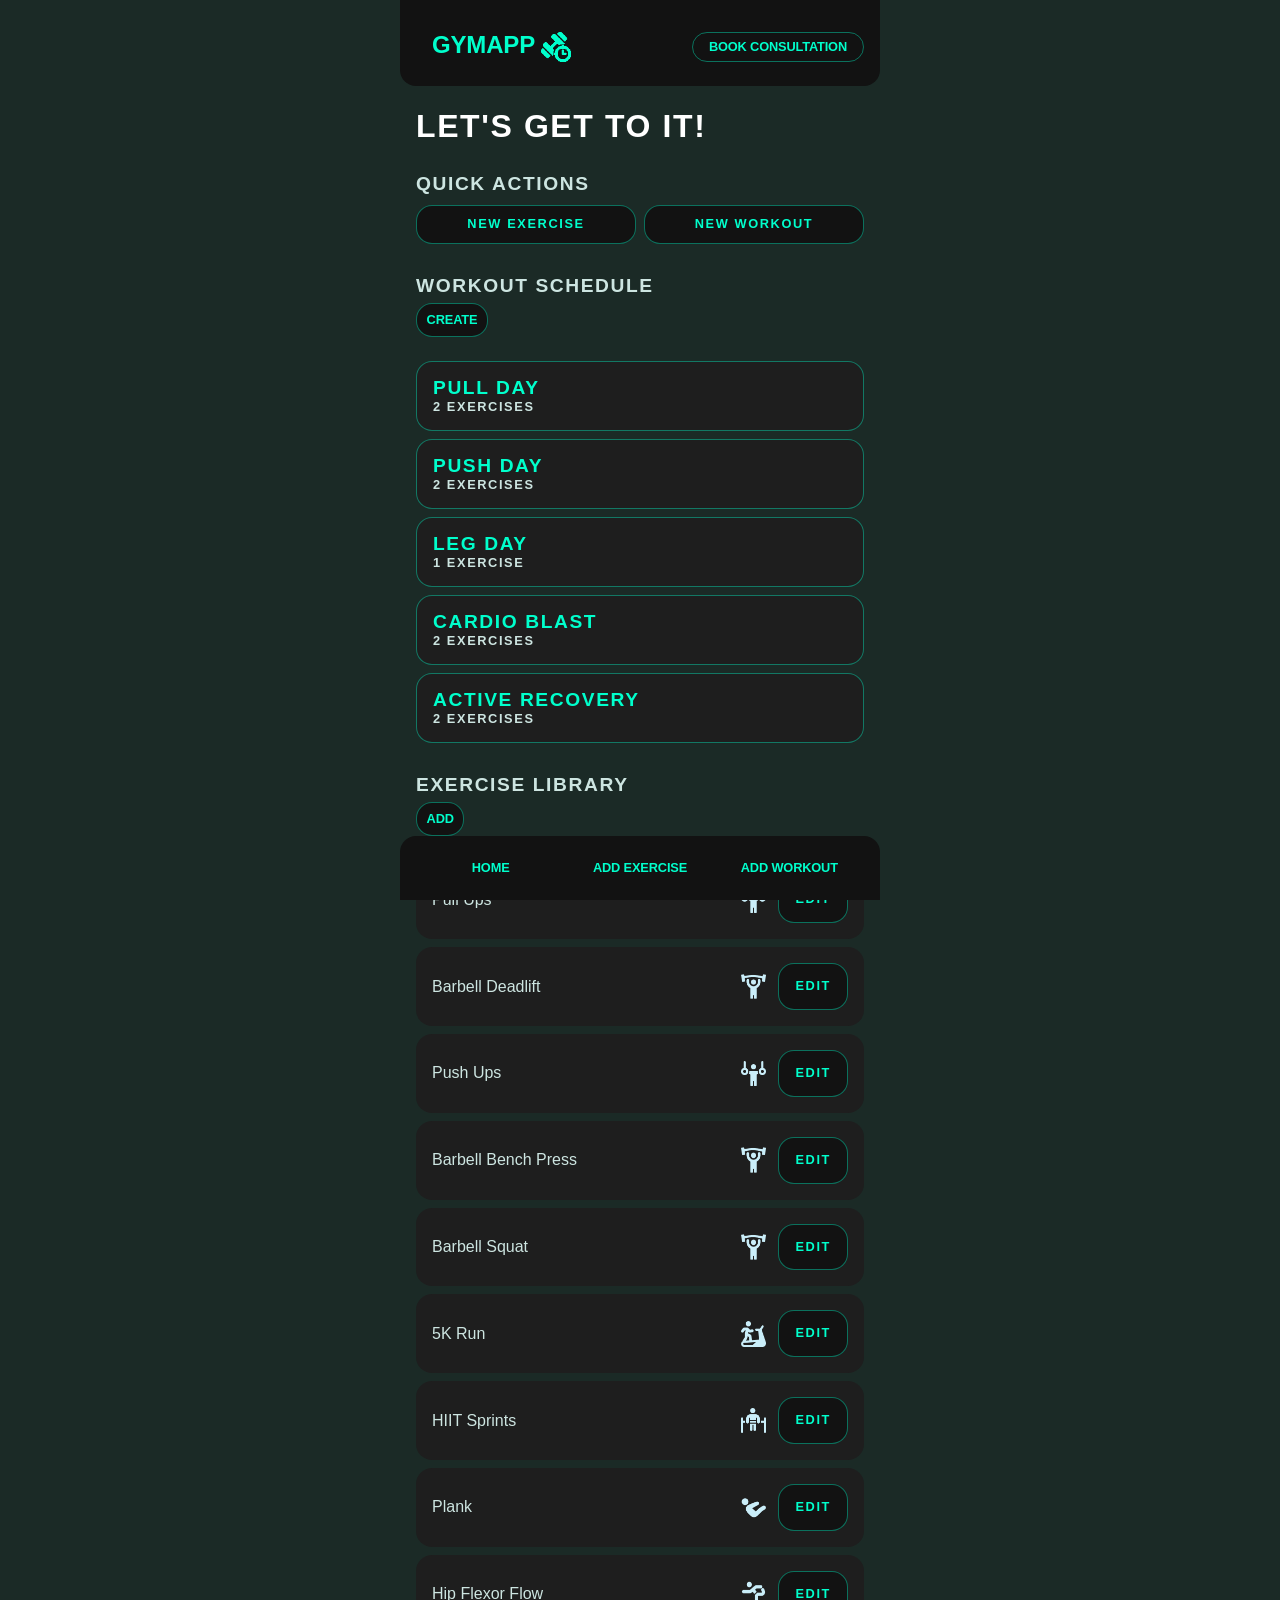
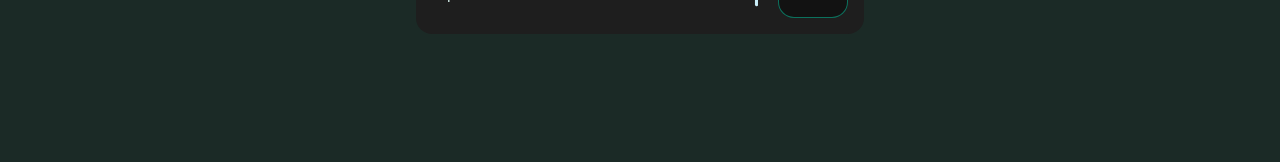
<file: index.html>
<!DOCTYPE html>
<html lang="en">
<head>
  <meta charset="UTF-8">
  <meta name="viewport" content="width=device-width, initial-scale=1.0">
  <meta name="description" content="GymApp — Your digital workout planner">
  <title>GymApp — Home</title>
  <link rel="stylesheet" href="layout.css">
  <link rel="stylesheet" href="styles.css">
  <link rel="icon" type="image/x-icon" href="assets/favicon.ico">
</head>
<body>
  <a href="#main-content" class="skip-link">skip to main content</a>
  <header>
    <a href="index.html" aria-current="page">GymApp
      <img src="assets/logo.png" alt="GymApp logo - barbell with a clock" id="logo_hover" width="30">
      <img src="assets/logo_bright.png" alt="" id="logo_default" width="30">
    </a>
    <a href="book-consultation.html" class="booking">Book consultation</a>
  </header>
  <main id="main-content">
    <section aria-labelledby="greeting-title">
      <h1 id="greeting-title">Let's get to it!</h1>
    </section>
    <section aria-labelledby="actions-title">
      <h2 id="actions-title">Quick actions</h2>
      <ul>
        <li><a href="add-exercise.html">New Exercise</a></li>
        <li><a href="create-workout.html">New Workout</a></li>
      </ul>
    </section>
    <section aria-labelledby="schedule-title">
      <h2 id="schedule-title">Workout schedule</h2>
      <a href="create-workout.html">Create</a>
      <ul id="workout-list" aria-live="polite">
        <li><p>No workouts yet.</p></li>
      </ul>
    </section>
    <section aria-labelledby="library-title">
      <h2 id="library-title">Exercise Library</h2>
      <a href="add-exercise.html">Add</a>
      <ul id="exercise-list" aria-live="polite">
        <li><p>No exercises yet.</p></li>
      </ul>
    </section>
  </main>
  <nav aria-label="main navigation">
    <a href="index.html" aria-current="page">Home</a>
    <a href="add-exercise.html">Add exercise</a>
    <a href="create-workout.html">Add workout</a>
  </nav>
  <script src="storage.js"></script>
</body>
</html>
</file>
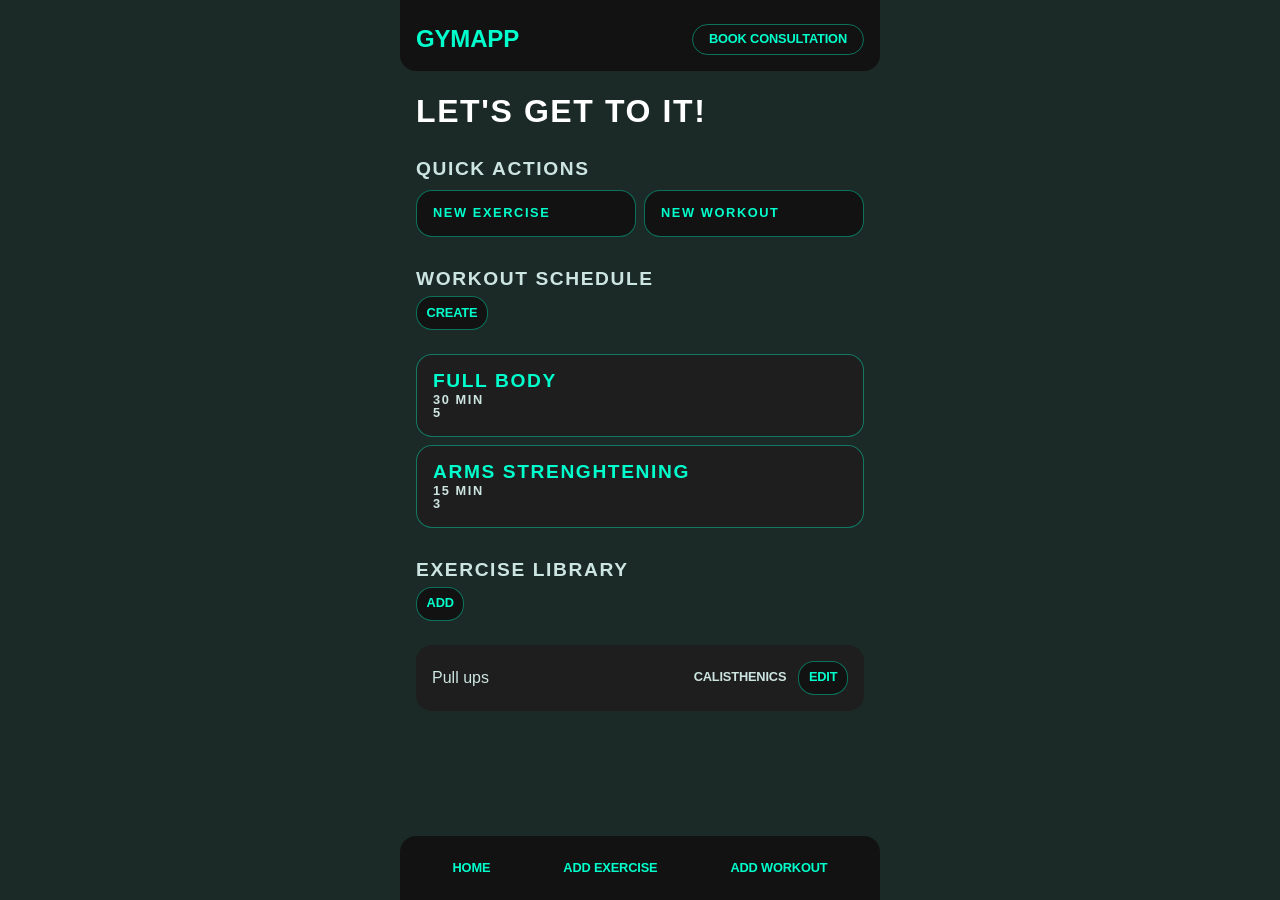
<file: 2.0/index.html>
<!DOCTYPE html>
<html lang="en">
<head>
  <meta charset="UTF-8" />
  <meta name="viewport" content="width=device-width, initial-scale=1.0" />
  <meta name="description" content="GymApp — Your digital workout planner" />
  <title>GymApp — Home</title>
  <link rel="stylesheet" href="layout.css">
  <link rel="stylesheet" href="styles.css">
</head>
<body>

  <header role="banner">
    <a>GymApp</a>
    <a href="book-consultation.html" class="booking">Book consultation</a>
  </header>

  <main id="main-content">
    <section aria-label="Greeting">
      <h1>Let's get to it!</h1>
    </section>

    <section aria-label="Quick actions">
      <h2>Quick actions</h2>
      <ul>
        <li><a href="add-exercise.html">New Exercise</a></li>
        <li><a href="create-workout.html">New Workout</a></li>
      </ul>
    </section>

    <section aria-label="Workout schedule">
      <h2>Workout schedule</h2>
      <a href="create-workout.html">Create</a>
      <ul id="workout-list">
        <li>
            <a class="workout-tile" href="workout-details.html">
                <section>
                    <h3 class="workout_title">Full body</h3>
                    <p class="duration">30 min</p>
                    <p class="rank">5</p>
                </section>
            </a>
        </li>
        <li>
            <a class="workout-tile" href="workout-details.html">
                <section>
                    <h3 class="workout_title">Arms strenghtening</h3>
                    <p class="duration">15 min</p>
                    <p class="rank">3</p>
                </section>
            </a>
        </li>
      </ul>
    </section>

    <section aria-label="Exercise library">
      <h2>Exercise Library</h2>
      <a href="add-exercise.html">Add</a>
      <ul id="exercise-list">
        <li>
            <p>Pull ups</p>
            <span class="exercise_type">Calisthenics</span>
            <a href="edit-exercise">Edit</a>
        </li>
      </ul>
    </section>

  </main>

  <nav aria-label="Main navigation">
    <a href="index.html" aria-current="page">Home</a>
    <a href="add-exercise.html">Add exercise</a>
    <a href="create-workout.html">Add workout</a>
  </nav>

</body>
</html>
</file>
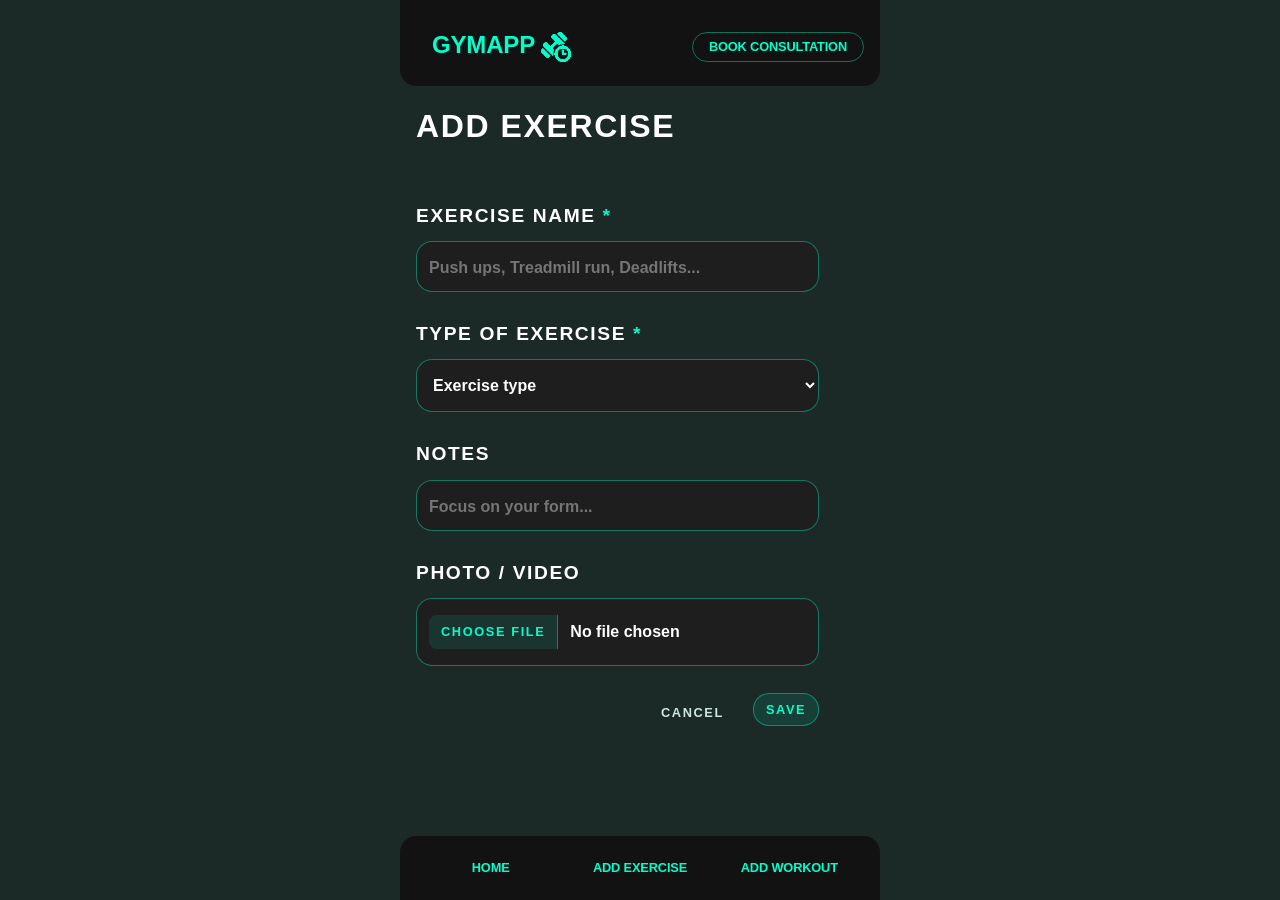
<file: add-exercise.html>
<!DOCTYPE html>
<html lang="en">
<head>
  <meta charset="UTF-8">
  <meta name="viewport" content="width=device-width, initial-scale=1.0">
  <meta name="description" content="GymApp — Add a new exercise">
  <title>GymApp — Add exercise</title>
  <link rel="stylesheet" href="layout.css">
  <link rel="stylesheet" href="styles.css">
  <link rel="icon" type="image/x-icon" href="assets/favicon.ico">
</head>
<body>
  <a href="#main-content" class="skip-link">skip to main content</a>
  <header>
    <a href="index.html">GymApp
      <img src="assets/logo.png" alt="GymApp logo - barbell with a clock" id="logo_hover" width="30">
      <img src="assets/logo_bright.png" alt="" id="logo_default" width="30">
    </a>
    <a href="book-consultation.html" class="booking">Book consultation</a>
  </header>
  <main id="main-content">
    <section aria-labelledby="add-exercise-title">
      <h1 id="add-exercise-title">Add exercise</h1>
    </section>
    <form id="create_exercise" novalidate>
      <label for="exercise_name">Exercise name</label>
      <textarea id="exercise_name" class="auto-resize" placeholder="Push ups, Treadmill run, Deadlifts..." required autocomplete="off" rows="1"></textarea>
      <label for="exercise_type">Type of exercise</label>
      <select id="exercise_type" required>
        <option value="">Exercise type</option>
        <option value="calisthenics">Calisthenics</option>
        <option value="weights">Weights</option>
        <option value="cardio">Cardio</option>
        <option value="core">Core</option>
        <option value="hiit">HIIT</option>
        <option value="mobility">Mobility</option>
      </select>
      <fieldset class="type-fields" data-types="calisthenics weights core" hidden>
        <legend class="sr-only">sets and reps</legend>
        <label for="sets">Sets</label>
        <input type="number" id="sets" name="sets" min="1" max="100" placeholder="e.g. 3" class="input-narrow">
        <label for="reps">Reps</label>
        <input type="number" id="reps" name="reps" min="1" max="200" placeholder="e.g. 10" class="input-narrow">
        <label for="rest_time">Rest time (seconds)</label>
        <input type="number" id="rest_time" name="rest_time" min="0" max="600" placeholder="e.g. 90" class="input-narrow">
      </fieldset>
      <fieldset class="type-fields" data-types="weights" hidden>
        <legend class="sr-only">weight</legend>
        <label for="weight_kg">Weight (kg)</label>
        <input type="number" id="weight_kg" name="weight_kg" min="0" max="1000" step="0.5" placeholder="e.g. 60" class="input-narrow">
      </fieldset>
      <fieldset class="type-fields" data-types="core" hidden>
        <legend class="sr-only">hold time</legend>
        <label for="hold_time">Hold time (seconds)</label>
        <input type="number" id="hold_time" name="hold_time" min="0" max="3600" placeholder="e.g. 30" class="input-narrow">
      </fieldset>
      <fieldset class="type-fields" data-types="cardio" hidden>
        <legend class="sr-only">cardio details</legend>
        <label for="duration">Duration (minutes)</label>
        <input type="number" id="duration" name="duration" min="1" max="600" placeholder="e.g. 30" class="input-narrow">
        <label for="distance_km">Distance (km)</label>
        <input type="number" id="distance_km" name="distance_km" min="0" max="1000" step="0.1" placeholder="e.g. 5" class="input-narrow">
        <label for="target_pace">Target pace (min/km)</label>
        <input type="text" id="target_pace" name="target_pace" placeholder="e.g. 5:30">
        <label for="cardio_intensity">Intensity</label>
        <select id="cardio_intensity" name="cardio_intensity">
          <option value="">Select intensity</option>
          <option value="low">Low</option>
          <option value="moderate">Moderate</option>
          <option value="high">High</option>
        </select>
      </fieldset>
      <fieldset class="type-fields" data-types="hiit" hidden>
        <legend class="sr-only">interval settings</legend>
        <label for="rounds">Rounds</label>
        <input type="number" id="rounds" name="rounds" min="1" max="100" placeholder="e.g. 4" class="input-narrow">
        <label for="work_interval">Work interval (seconds)</label>
        <input type="number" id="work_interval" name="work_interval" min="1" max="3600" placeholder="e.g. 40" class="input-narrow">
        <label for="rest_interval">Rest interval (seconds)</label>
        <input type="number" id="rest_interval" name="rest_interval" min="0" max="3600" placeholder="e.g. 20" class="input-narrow">
        <div class="checkbox_row">
          <input type="checkbox" id="includes_weights" name="includes_weights">
          <label for="includes_weights">Includes weights</label>
        </div>
      </fieldset>
      <fieldset class="type-fields" data-types="mobility" hidden>
        <legend class="sr-only">mobility details</legend>
        <label for="body_part">Body part focus</label>
        <select id="body_part" name="body_part">
          <option value="">Select body part</option>
          <option value="full_body">Full body</option>
          <option value="hips">Hips</option>
          <option value="shoulders">Shoulders</option>
          <option value="back">Back</option>
          <option value="legs">Legs</option>
          <option value="arms">Arms</option>
        </select>
        <label for="mobility_duration">Duration (minutes)</label>
        <input type="number" id="mobility_duration" name="mobility_duration" min="1" max="300" placeholder="e.g. 20" class="input-narrow">
        <label for="hold_time_stretch">Hold time per stretch (seconds)</label>
        <input type="number" id="hold_time_stretch" name="hold_time_stretch" min="1" max="300" placeholder="e.g. 30" class="input-narrow">
        <label for="mobility_intensity">Intensity</label>
        <select id="mobility_intensity" name="mobility_intensity">
          <option value="">Select intensity</option>
          <option value="light">Light</option>
          <option value="moderate">Moderate</option>
          <option value="deep">Deep</option>
        </select>
      </fieldset>
      <label for="exercise_notes">Notes</label>
      <textarea id="exercise_notes" class="auto-resize" placeholder="Focus on your form..." rows="1"></textarea>
      <label for="exercise_media">Photo / Video</label>
      <input id="exercise_media" type="file" accept="image/*,video/*">
      <div id="exercise_media_preview" aria-live="polite"></div>
      <p id="exercise_form_error" hidden role="alert" class="form-error">Please fill in all required fields.</p>
      <div class="form-actions">
        <a href="index.html" class="cancel-btn">Cancel</a>
        <input type="submit" value="Save">
      </div>
    </form>
  </main>
  <nav aria-label="main navigation">
    <a href="index.html">Home</a>
    <a href="add-exercise.html" aria-current="page">Add exercise</a>
    <a href="create-workout.html">Add workout</a>
  </nav>
  <script src="storage.js"></script>
</body>
</html>
</file>
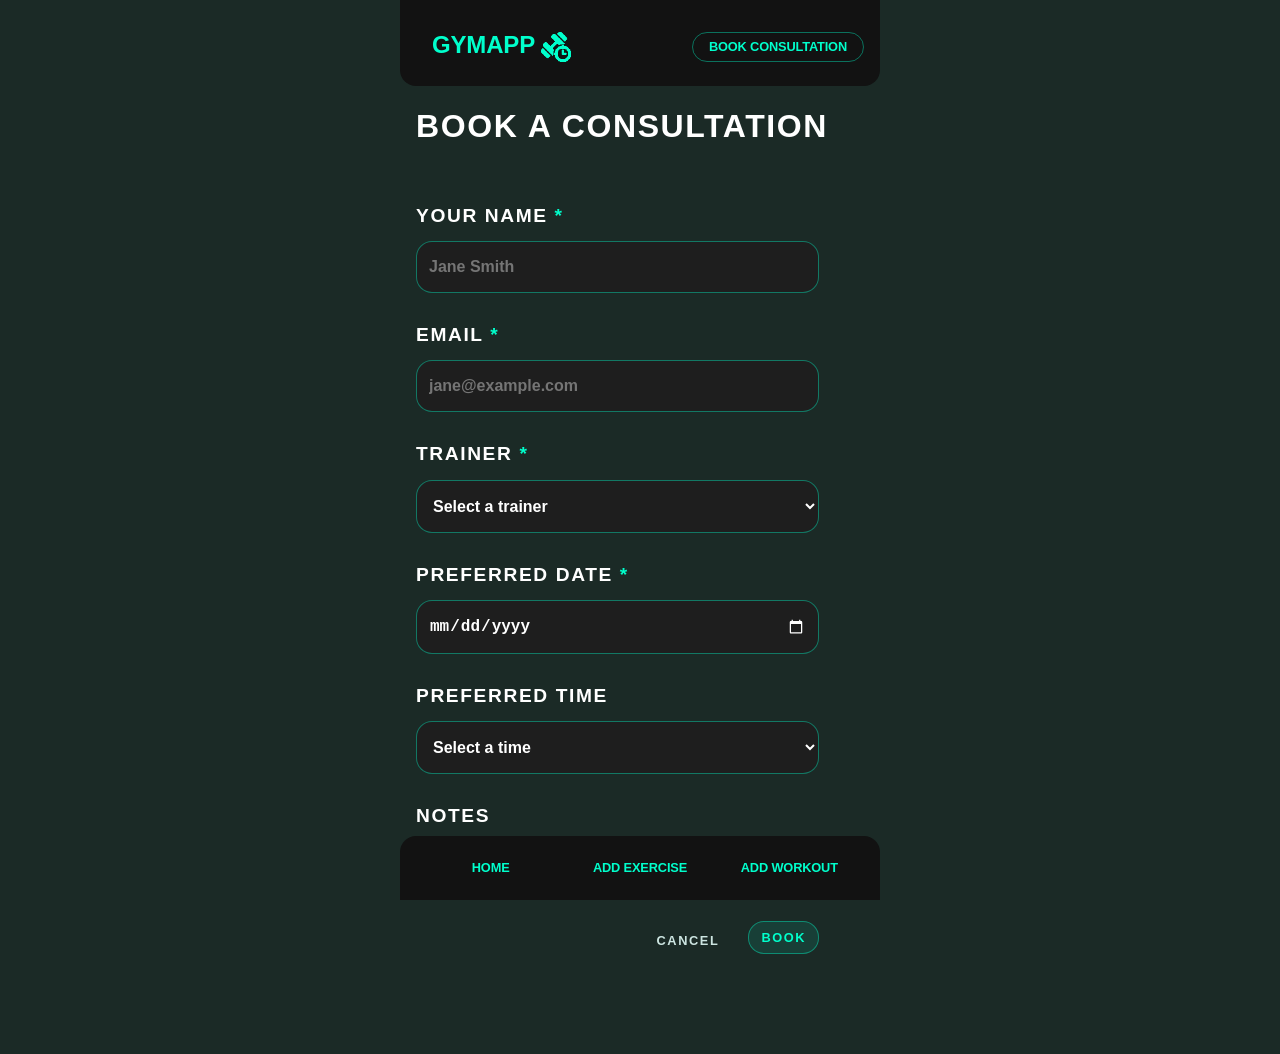
<file: book-consultation.html>
<!DOCTYPE html>
<html lang="en">
<head>
  <meta charset="UTF-8">
  <meta name="viewport" content="width=device-width, initial-scale=1.0">
  <meta name="description" content="GymApp — Book a consultation with a trainer">
  <title>GymApp — Book Consultation</title>
  <link rel="stylesheet" href="layout.css">
  <link rel="stylesheet" href="styles.css">
  <link rel="icon" type="image/x-icon" href="assets/favicon.ico">
</head>
<body>
  <a href="#main-content" class="skip-link">skip to main content</a>
  <header>
    <a href="index.html">GymApp
      <img src="assets/logo.png" alt="GymApp logo - barbell with a clock" id="logo_hover" width="30">
      <img src="assets/logo_bright.png" alt="" id="logo_default" width="30">
    </a>
    <a href="book-consultation.html" class="booking" aria-current="page">Book consultation</a>
  </header>
  <main id="main-content">
    <section aria-labelledby="booking-title">
      <h1 id="booking-title">Book a consultation</h1>
    </section>
    <form id="consultation_form" novalidate>
      <label for="name">Your name</label>
      <input type="text" id="name" name="name" placeholder="Jane Smith" required autocomplete="name">
      <label for="email">Email</label>
      <input type="email" id="email" name="email" placeholder="jane@example.com" required autocomplete="email">
      <label for="trainer">Trainer</label>
      <select id="trainer" name="trainer" required>
        <option value="">Select a trainer</option>
        <option value="alex">Alex — Strength &amp; Conditioning</option>
        <option value="morgan">Morgan — Calisthenics</option>
        <option value="jordan">Jordan - Mobility & Recovery</option>
      </select>
      <label for="date">Preferred date</label>
      <input type="date" id="date" name="date" required>
      <label for="time">Preferred time</label>
      <select id="time" name="time">
        <option value="">Select a time</option>
        <option value="0900">09:00</option>
        <option value="1000">10:00</option>
        <option value="1100">11:00</option>
        <option value="1400">14:00</option>
        <option value="1500">15:00</option>
        <option value="1600">16:00</option>
      </select>
      <label for="notes">Notes</label>
      <textarea id="notes" name="notes" class="auto-resize" placeholder="Any injuries, goals or questions..." rows="1"></textarea>
      <p id="form_error" hidden role="alert" class="form-error">Please fill in all required fields: name, email, trainer, and preferred date.</p>
      <p id="prototype_notice" hidden aria-live="polite">This is a prototype student project - no data is sent and no booking is made.</p>
      <div class="form-actions">
        <a href="index.html" class="cancel-btn">Cancel</a>
        <input type="submit" value="Book">
      </div>
    </form>
  </main>
  <nav aria-label="main navigation">
    <a href="index.html">Home</a>
    <a href="add-exercise.html">Add exercise</a>
    <a href="create-workout.html">Add workout</a>
  </nav>
  <script>
    var consultForm = document.getElementById("consultation_form");
    var errorEl     = document.getElementById("form_error");
    var dateInput   = document.getElementById("date");
    var today   = new Date();
    var maxDate = new Date(today.getFullYear() + 2, today.getMonth(), today.getDate());
    dateInput.min = today.toISOString().split("T")[0];
    dateInput.max = maxDate.toISOString().split("T")[0];
    function getFormError() {
      var name    = document.getElementById("name").value.trim();
      var email   = document.getElementById("email").value.trim();
      var trainer = document.getElementById("trainer").value;
      var date    = dateInput.value;
      if (!name || !email || !trainer || !date) {
        return "Please fill in all required fields: name, email, trainer, and preferred date.";
      }
      if (!document.getElementById("email").validity.valid) {
        return "Please enter a valid email address.";
      }
      if (date < dateInput.min || date > dateInput.max) {
        return "Please select a date between today and two years from now.";
      }
      return null;
    }
    consultForm.addEventListener("submit", function (e) {
      e.preventDefault();
      var err = getFormError();
      if (err) {
        errorEl.textContent = err;
        errorEl.hidden = false;
        return;
      }
      errorEl.hidden = true;
      var notice = document.getElementById("prototype_notice");
      notice.hidden = false;
      notice.scrollIntoView({ behavior: "smooth", block: "center" });
    });
    consultForm.addEventListener("input",  function () { if (!getFormError()) errorEl.hidden = true; });
    consultForm.addEventListener("change", function () { if (!getFormError()) errorEl.hidden = true; });
  </script>
</body>
</html>
</file>
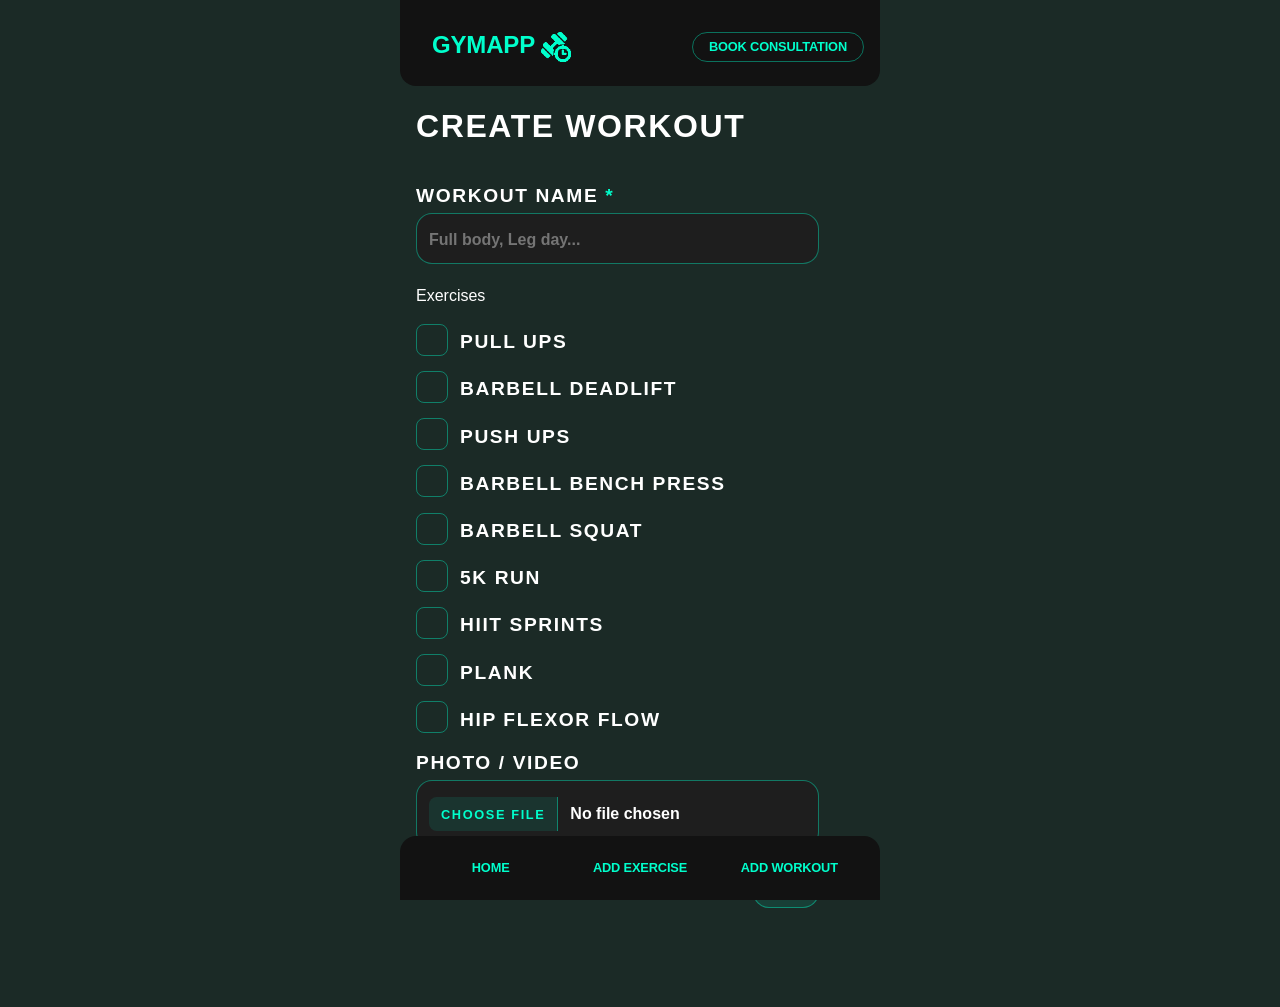
<file: create-workout.html>
<!DOCTYPE html>
<html lang="en">
<head>
  <meta charset="UTF-8">
  <meta name="viewport" content="width=device-width, initial-scale=1.0">
  <meta name="description" content="GymApp — Create a new workout">
  <title>GymApp — Create workout</title>
  <link rel="stylesheet" href="layout.css">
  <link rel="stylesheet" href="styles.css">
  <link rel="icon" type="image/x-icon" href="assets/favicon.ico">
</head>
<body>
  <a href="#main-content" class="skip-link">skip to main content</a>
  <header>
    <a href="index.html">GymApp
      <img src="assets/logo.png" alt="GymApp logo - barbell with a clock" id="logo_hover" width="30">
      <img src="assets/logo_bright.png" alt="" id="logo_default" width="30">
    </a>
    <a href="book-consultation.html" class="booking">Book consultation</a>
  </header>
  <main id="main-content">
    <section aria-labelledby="create-workout-title">
      <h1 id="create-workout-title">Create workout</h1>
    </section>
    <form id="create_workout">
      <label for="workout_name">Workout name</label>
      <textarea id="workout_name" class="auto-resize" placeholder="Full body, Leg day..." required autocomplete="off" rows="1"></textarea>
      <fieldset>
        <legend>Exercises</legend>
        <div id="exercise_checkboxes" aria-live="polite"></div>
      </fieldset>
      <label for="workout_media">Photo / Video</label>
      <input id="workout_media" type="file" accept="image/*,video/*">
      <div id="workout_media_preview" aria-live="polite"></div>
      <p id="workout_form_error" hidden role="alert" class="form-error">Please enter a workout name.</p>
      <div class="form-actions">
        <a href="index.html" class="cancel-btn">Cancel</a>
        <input type="submit" value="Save">
      </div>
    </form>
  </main>
  <nav aria-label="main navigation">
    <a href="index.html">Home</a>
    <a href="add-exercise.html">Add exercise</a>
    <a href="create-workout.html" aria-current="page">Add workout</a>
  </nav>
  <script src="storage.js"></script>
</body>
</html>
</file>
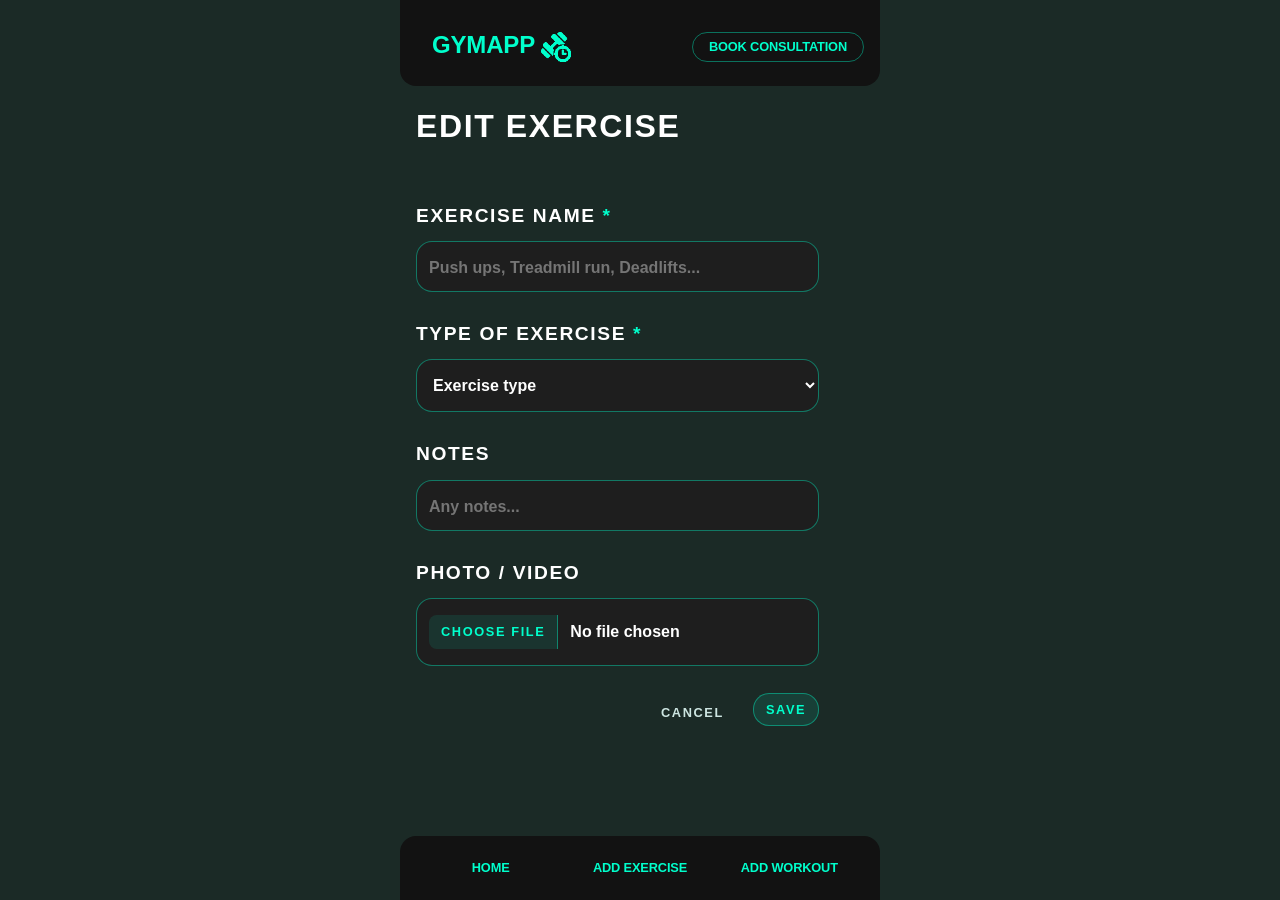
<file: edit-exercise.html>
<!DOCTYPE html>
<html lang="en">
<head>
  <meta charset="UTF-8">
  <meta name="viewport" content="width=device-width, initial-scale=1.0">
  <meta name="description" content="GymApp — Edit an exercise">
  <title>GymApp — Edit Exercise</title>
  <link rel="stylesheet" href="layout.css">
  <link rel="stylesheet" href="styles.css">
  <link rel="icon" type="image/x-icon" href="assets/favicon.ico">
</head>
<body>
  <a href="#main-content" class="skip-link">skip to main content</a>
  <header>
    <a href="index.html">GymApp
      <img src="assets/logo.png" alt="GymApp logo - barbell with a clock" id="logo_hover" width="30">
      <img src="assets/logo_bright.png" alt="" id="logo_default" width="30">
    </a>
    <a href="book-consultation.html" class="booking">Book consultation</a>
  </header>
  <main id="main-content">
    <section aria-labelledby="edit-exercise-title">
      <h1 id="edit-exercise-title">Edit exercise</h1>
    </section>
    <form id="create_exercise" novalidate>
      <label for="exercise_name">Exercise name</label>
      <textarea id="exercise_name" class="auto-resize" placeholder="Push ups, Treadmill run, Deadlifts..." required autocomplete="off" rows="1"></textarea>
      <label for="exercise_type">Type of exercise</label>
      <select id="exercise_type" required>
        <option value="">Exercise type</option>
        <option value="calisthenics">Calisthenics</option>
        <option value="weights">Weights</option>
        <option value="cardio">Cardio</option>
        <option value="core">Core</option>
        <option value="hiit">HIIT</option>
        <option value="mobility">Mobility</option>
      </select>
      <fieldset class="type-fields" data-types="calisthenics weights core" hidden>
        <legend class="sr-only">sets and reps</legend>
        <label for="sets">Sets</label>
        <input type="number" id="sets" name="sets" min="1" max="100" placeholder="e.g. 3" class="input-narrow">
        <label for="reps">Reps</label>
        <input type="number" id="reps" name="reps" min="1" max="200" placeholder="e.g. 10" class="input-narrow">
        <label for="rest_time">Rest time (seconds)</label>
        <input type="number" id="rest_time" name="rest_time" min="0" max="600" placeholder="e.g. 90" class="input-narrow">
      </fieldset>
      <fieldset class="type-fields" data-types="weights" hidden>
        <legend class="sr-only">weight</legend>
        <label for="weight_kg">Weight (kg)</label>
        <input type="number" id="weight_kg" name="weight_kg" min="0" max="1000" step="0.5" placeholder="e.g. 60" class="input-narrow">
      </fieldset>
      <fieldset class="type-fields" data-types="core" hidden>
        <legend class="sr-only">hold time</legend>
        <label for="hold_time">Hold time (seconds)</label>
        <input type="number" id="hold_time" name="hold_time" min="0" max="3600" placeholder="e.g. 30" class="input-narrow">
      </fieldset>
      <fieldset class="type-fields" data-types="cardio" hidden>
        <legend class="sr-only">cardio details</legend>
        <label for="duration">Duration (minutes)</label>
        <input type="number" id="duration" name="duration" min="1" max="600" placeholder="e.g. 30" class="input-narrow">
        <label for="distance_km">Distance (km)</label>
        <input type="number" id="distance_km" name="distance_km" min="0" max="1000" step="0.1" placeholder="e.g. 5" class="input-narrow">
        <label for="target_pace">Target pace (min/km)</label>
        <input type="text" id="target_pace" name="target_pace" placeholder="e.g. 5:30">
        <label for="cardio_intensity">Intensity</label>
        <select id="cardio_intensity" name="cardio_intensity">
          <option value="">Select intensity</option>
          <option value="low">Low</option>
          <option value="moderate">Moderate</option>
          <option value="high">High</option>
        </select>
      </fieldset>
      <fieldset class="type-fields" data-types="hiit" hidden>
        <legend class="sr-only">interval settings</legend>
        <label for="rounds">Rounds</label>
        <input type="number" id="rounds" name="rounds" min="1" max="100" placeholder="e.g. 4" class="input-narrow">
        <label for="work_interval">Work interval (seconds)</label>
        <input type="number" id="work_interval" name="work_interval" min="1" max="3600" placeholder="e.g. 40" class="input-narrow">
        <label for="rest_interval">Rest interval (seconds)</label>
        <input type="number" id="rest_interval" name="rest_interval" min="0" max="3600" placeholder="e.g. 20" class="input-narrow">
        <div class="checkbox_row">
          <input type="checkbox" id="includes_weights" name="includes_weights">
          <label for="includes_weights">Includes weights</label>
        </div>
      </fieldset>
      <fieldset class="type-fields" data-types="mobility" hidden>
        <legend class="sr-only">mobility details</legend>
        <label for="body_part">Body part focus</label>
        <select id="body_part" name="body_part">
          <option value="">Select body part</option>
          <option value="full_body">Full body</option>
          <option value="hips">Hips</option>
          <option value="shoulders">Shoulders</option>
          <option value="back">Back</option>
          <option value="legs">Legs</option>
          <option value="arms">Arms</option>
        </select>
        <label for="mobility_duration">Duration (minutes)</label>
        <input type="number" id="mobility_duration" name="mobility_duration" min="1" max="300" placeholder="e.g. 20" class="input-narrow">
        <label for="hold_time_stretch">Hold time per stretch (seconds)</label>
        <input type="number" id="hold_time_stretch" name="hold_time_stretch" min="1" max="300" placeholder="e.g. 30" class="input-narrow">
        <label for="mobility_intensity">Intensity</label>
        <select id="mobility_intensity" name="mobility_intensity">
          <option value="">Select intensity</option>
          <option value="light">Light</option>
          <option value="moderate">Moderate</option>
          <option value="deep">Deep</option>
        </select>
      </fieldset>
      <label for="exercise_notes">Notes</label>
      <textarea id="exercise_notes" class="auto-resize" placeholder="Any notes..." rows="1"></textarea>
      <label for="exercise_media">Photo / Video</label>
      <input id="exercise_media" type="file" accept="image/*,video/*">
      <div id="exercise_media_preview" aria-live="polite"></div>
      <p id="exercise_form_error" hidden role="alert" class="form-error">Please fill in all required fields.</p>
      <div class="form-actions">
        <a href="index.html" class="cancel-btn">Cancel</a>
        <input type="submit" value="Save">
      </div>
    </form>
  </main>
  <nav aria-label="main navigation">
    <a href="index.html">Home</a>
    <a href="add-exercise.html">Add exercise</a>
    <a href="create-workout.html">Add workout</a>
  </nav>
  <script src="storage.js"></script>
</body>
</html>
</file>
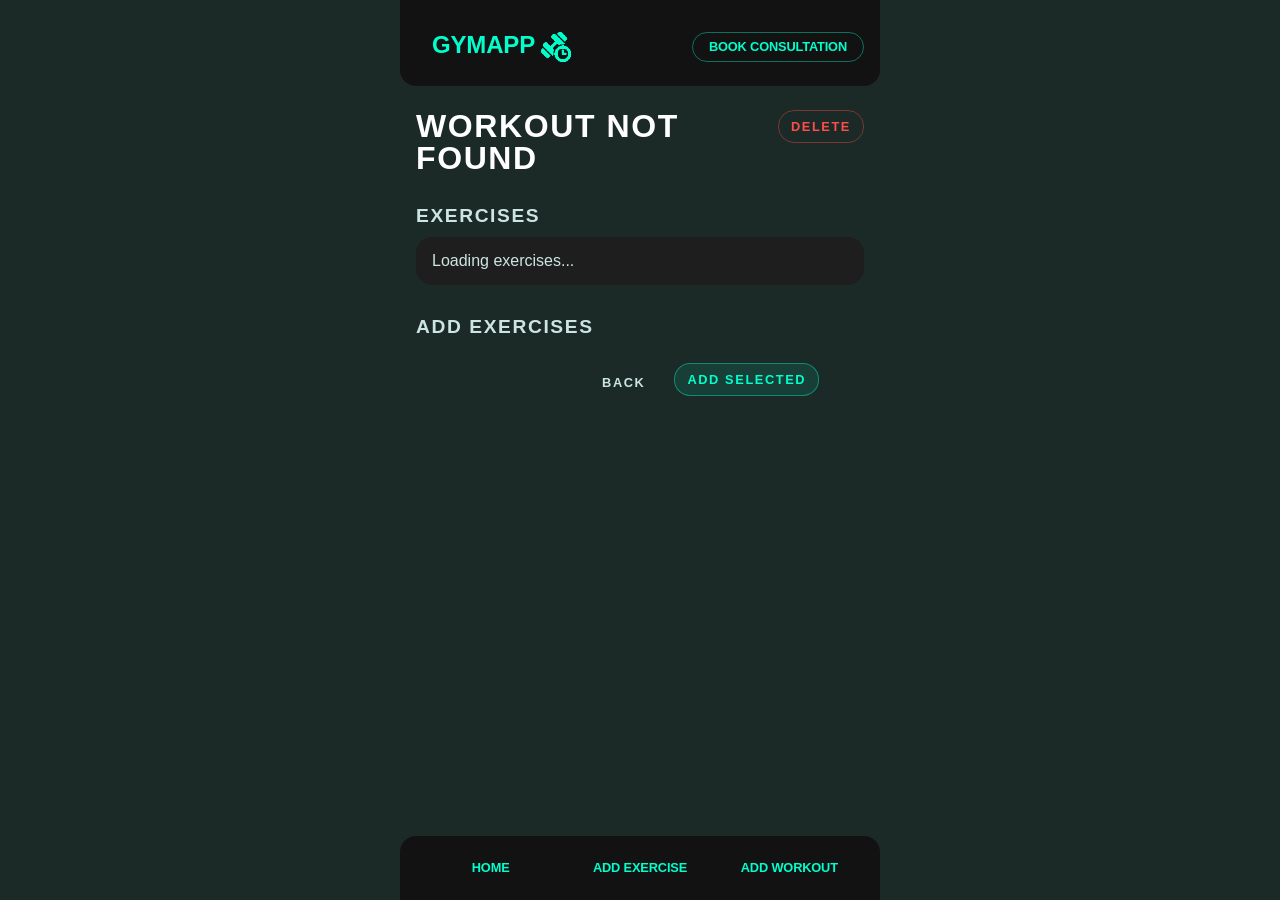
<file: workout-details.html>
<!DOCTYPE html>
<html lang="en">
<head>
  <meta charset="UTF-8">
  <meta name="viewport" content="width=device-width, initial-scale=1.0">
  <meta name="description" content="GymApp — Workout details">
  <title>GymApp — Workout Details</title>
  <link rel="stylesheet" href="layout.css">
  <link rel="stylesheet" href="styles.css">
  <link rel="icon" type="image/x-icon" href="assets/favicon.ico">
</head>
<body>
  <a href="#main-content" class="skip-link">skip to main content</a>
  <header>
    <a href="index.html">GymApp
      <img src="assets/logo.png" alt="GymApp logo - barbell with a clock" id="logo_hover" width="30">
      <img src="assets/logo_bright.png" alt="" id="logo_default" width="30">
    </a>
    <a href="book-consultation.html" class="booking">Book consultation</a>
  </header>
  <main id="main-content">
    <section aria-labelledby="workout-title">
      <div class="workout_title_row">
        <div>
          <h1 id="workout-title">Loading...</h1>
          <p id="workout-subtitle"></p>
        </div>
        <button id="delete-workout" class="delete-btn" aria-label="Delete workout">Delete</button>
      </div>
    </section>
    <div id="workout-media"></div>
    <section aria-labelledby="exercises-heading">
      <h2 id="exercises-heading">Exercises</h2>
      <ul id="exercise-list" aria-live="polite">
        <li><p>Loading exercises...</p></li>
      </ul>
    </section>
    <section aria-labelledby="add-exercises-heading">
      <h2 id="add-exercises-heading">Add exercises</h2>
      <div id="add-exercise-checkboxes" aria-live="polite"></div>
      <div class="form-actions">
        <a href="index.html" class="cancel-btn">Back</a>
        <button id="add-exercises-btn" class="action-btn">Add selected</button>
      </div>
    </section>
  </main>
  <nav aria-label="main navigation">
    <a href="index.html">Home</a>
    <a href="add-exercise.html">Add exercise</a>
    <a href="create-workout.html">Add workout</a>
  </nav>
  <script src="storage.js"></script>
</body>
</html>
</file>
<file: layout.css>
:root{
    --spacing-xs: 4px;
    --spacing-sm: 8px;
    --spacing-md: 12px;
    --spacing-lg: 16px;
    --spacing-xl: 24px;
    --spacing-2xl: 32px;
    --spacing-3xl: 64px;
    --spacing-4xl: 96px;
    --z-header: 99;
    --z-nav: 100;
    --max-width: 480px;
    --nav-height: 64px;
    --padding-small: 0.6rem;
    --padding-top-bottom: 2rem 0 1rem;
}
*, *::before, *::after {
  box-sizing: border-box;
  margin: 0;
  padding: 0;
}
body {
  min-height: 100vh;
  max-width: var(--max-width);
  margin: 0 auto;
  overflow-x: hidden;
}
.skip-link {
  position: absolute;
  top: -100%;
  left: var(--spacing-lg);
  z-index: 200;
}
.skip-link:focus-visible {
  top: var(--spacing-md);
}
.sr-only {
  position: absolute;
  width: 1px;
  height: 1px;
  padding: 0;
  margin: -1px;
  overflow: hidden;
  clip: rect(0, 0, 0, 0);
  white-space: nowrap;
}
fieldset {
  border: none;
  padding: 0;
  margin: 0;
}
header {
  display: flex;
  align-items: center;
  justify-content: space-between;
  padding: var(--spacing-xl) var(--spacing-lg) var(--spacing-lg);
  position: sticky;
  top: 0;
}
header a {
  padding: var(--spacing-sm) var(--spacing-lg);
}
header a img {
  vertical-align: middle;
}
main {
  padding: var(--spacing-xl) var(--spacing-lg);
  padding-bottom: var(--spacing-4xl);
}
section {
  margin-bottom: var(--spacing-2xl);
}
section ul {
  display: grid;
  grid-template-columns: 1fr 1fr;
  gap: var(--spacing-sm);
  margin-top: var(--spacing-md);
}
section li {
  display: flex;
}
section li a {
  display: flex;
  align-items: center;
  justify-content: center;
  width: 100%;
  padding: var(--spacing-lg);
}
section[aria-labelledby="actions-title"] li a {
  padding: var(--spacing-md) var(--spacing-2xl);
}
section > a {
  display: inline-block;
  margin: var(--spacing-sm) 0 var(--spacing-md);
  padding: var(--padding-small);
}
#workout-list, #exercise-list {
  display: flex;
  flex-direction: column;
  gap: var(--spacing-sm);
}
.workout-tile, #exercise-list li {
  display: flex;
  padding: var(--spacing-lg);
}
.workout-tile {
  justify-content: space-between;
}
.workout-tile section {
  margin-bottom: 0;
}
#exercise-list li {
  align-items: center;
  gap: var(--spacing-md);
}
#exercise-list li:has(.exercise_detail_row) {
  flex-direction: column;
  align-items: stretch;
}
#exercise-list p {
  flex: 1;
}
nav {
  position: fixed;
  bottom: 0;
  left: 50%;
  transform: translateX(-50%);
  width: 100%;
  max-width: var(--max-width);
  height: var(--nav-height);
  display: flex;
  align-items: center;
  justify-content: space-around;
  padding: 0 var(--spacing-lg);
}
nav a {
  padding: var(--spacing-sm) var(--spacing-lg);
  text-align: center;
  flex: 1;
}
form label {
  display: block;
  padding: var(--padding-top-bottom);
}
form[id="create_workout"] label {
  padding: var(--spacing-md) 0 var(--spacing-sm);
}
form input:not([type="submit"]):not([type="checkbox"]),
form select,
form textarea {
    width: 90%;
    padding: var(--spacing-lg) var(--spacing-md);
}
form textarea {
  display: block;
  min-height: 2.8rem;
  line-height: 1.2;
}
fieldset {
  margin-top: var(--spacing-xl);
}
fieldset > legend {
  padding-bottom: var(--spacing-md);
}
.checkbox_row {
  display: flex;
  align-items: center;
  gap: var(--spacing-md);
  padding: var(--spacing-xs) 0;
}
input[type="checkbox"] {
  width: 2rem;
  height: 2rem;
  display: grid;
  place-content: center;
}
.form-actions {
  display: flex;
  align-items: center;
  justify-content: flex-end;
  gap: var(--spacing-lg);
  margin-top: var(--spacing-xl);
  width: 90%;
}
.form-actions input[type="submit"] {
  width: auto;
}
form input[type="submit"], .action-btn, .delete-btn, .remove-btn {
    padding: var(--spacing-sm) var(--spacing-md);
}
.exercise_type_icon {
  width: 1.6rem;
  height: 1.6rem;
}
.form-error, #prototype_notice {
  margin-top: var(--spacing-md);
  padding: var(--spacing-sm) var(--spacing-md);
  width: 90%;
}
#prototype_notice {
  padding: var(--spacing-md) var(--spacing-lg);
}
.cancel-btn {
  display: inline-block;
  padding: var(--spacing-sm) var(--spacing-md);
  margin-top: var(--spacing-sm);
}
#exercise_media_preview img, #exercise_media_preview video,
#workout_media_preview img, #workout_media_preview video,
.workout_media_detail img, .workout_media_detail video,
.exercise_media_detail img, .exercise_media_detail video {
  width: 100%;
  margin-top: var(--spacing-sm);
}
.workout_media_detail {
  margin-bottom: var(--spacing-2xl);
}
.workout_title_row {
  display: flex;
  align-items: flex-start;
  justify-content: space-between;
  gap: var(--spacing-md);
  width: 100%;
}
.exercise_detail_row {
  display: flex;
  align-items: center;
  justify-content: space-between;
  width: 100%;
}
.exercise_detail_info {
  display: flex;
  flex-direction: column;
  gap: var(--spacing-xs);
  flex: 1;
}
.exercise_detail_actions {
  display: flex;
  gap: var(--spacing-sm);
  align-items: center;
  flex-shrink: 0;
}
.exercise_stats, .exercise_notes {
  width: 100%;
  margin-top: var(--spacing-xs);
}
@media (max-width: 380px) {
  header a img { width: 22px; }
  header a.booking { padding: var(--spacing-sm); }
}
</file>
<file: styles.css>
:root{
    --font-sans-serif: -apple-system, BlinkMacSystemFont, "Segoe UI", Roboto, Helvetica, Arial, sans-serif, "Apple Color Emoji", "Segoe UI Emoji";
    --font-weight-bold: 800;
    --font-weight-medium: 700;
    --font-weight-regular: 500;
    --font-colour-primary: #ffffff;
    --font-colour-secondary: #CDE5E1;
    --font-colour-bright: #00ffcc;
    --font-size-base: 16px;
    --font-size-larger: 2rem;
    --font-size-large: 1.5rem;
    --font-size-medium: 1.2rem;
    --font-size-small: 1rem;
    --font-size-smaller: 0.8rem;
    --line-height-base: 1;
    --line-height-big: 1.6;
    --bg-colour: #1b2a26;
    --bg-colour-elements: #121212;
    --bg-colour-tile: #1e1e1e;
    --border-radius-base: 1rem;
    --border-radius-small: 0.5rem;
    --border-radius-top: 1rem 1rem 0 0;
    --border-radius-bottom: 0 0 1rem 1rem;
    --bg-button: rgba(0, 255, 204, 0.1);
    --border-button: 1px solid rgba(0, 255, 204, 0.4);
    --letter-spacing-less: -0.01rem;
    --letter-spacing-base: 0.1rem;
    --letter-spacing-more: 0.3rem;
}
html {
  font-family: var(--font-sans-serif);
  font-size: var(--font-size-base);
  font-weight: var(--font-weight-regular);
  color: var(--font-colour-primary);
}
body {
  background-color: var(--bg-colour);
  line-height: var(--line-height-base);
  -webkit-font-smoothing: antialiased;
  -moz-osx-font-smoothing: grayscale;
}
ul {
  list-style: none;
}
a {
  color: inherit;
  text-decoration: none;
  font-size: var(--font-size-medium);
  font-weight: var(--font-weight-bold);
  letter-spacing: var(--letter-spacing-less);
  text-transform: uppercase;
  color: var(--font-colour-bright);
  border: var(--border-button);
  border-radius: var(--border-radius-base);
}
a:hover,
a:focus-within,
a:focus-visible,
a:hover *,
a:focus-within *,
a:focus-visible *,
input[type="submit"]:hover,
input[type="submit"]:focus-within,
input[type="submit"]:focus-visible,
button:hover,
button:focus-visible {
  color: var(--bg-colour) !important;
  background-color: var(--font-colour-bright) !important;
}
.skip-link {
  border: none;
}
header, nav {
  background-color: var(--bg-colour-elements);
}
header {
  z-index: var(--z-header);
  border-radius: var(--border-radius-bottom);
}
header a:first-child {
  font-size: var(--font-size-large);
  font-weight: var(--font-weight-bold);
  letter-spacing: var(--letter-spacing-less);
  text-transform: uppercase;
  color: var(--font-colour-bright);
  border: none;
}
header a.booking {
  font-size: var(--font-size-smaller);
}
header a #logo_hover {
  display: none;
}
header a:hover #logo_default,
header a:focus-within #logo_default,
header a:focus-visible #logo_default {
  display: none;
}
header a:hover #logo_hover,
header a:focus-within #logo_hover,
header a:focus-visible #logo_hover {
  display:inline;
}
h1 {
  font-size: clamp(var(--font-size-large), 7vw, var(--font-size-larger));
  font-weight: var(--font-weight-bold);
  text-transform: uppercase;
  letter-spacing: var(--letter-spacing-base);
  line-height: var(--line-height-base);
}
h2 {
  font-size: var(--font-size-medium);
  font-weight: var(--font-weight-medium);
  letter-spacing: var(--letter-spacing-base);
  text-transform: uppercase;
  color: var(--font-colour-secondary);
}
h3 {
  font-size: var(--font-size-medium);
  font-weight: var(--font-weight-medium);
  text-transform: uppercase;
  letter-spacing: var(--letter-spacing-base);
}
p {
  font-size: var(--font-size-small);
  color: var(--font-colour-secondary);
}
section li a {
  font-size: var(--font-size-smaller);
  font-weight: var(--font-weight-medium);
  letter-spacing: var(--letter-spacing-base);
  text-transform: uppercase;
  background-color: var(--bg-colour-elements);
  border: var(--border-button);
}
section[aria-labelledby="actions-title"] li a {
  text-align: center;
  justify-content: center;
}
section > a {
  background-color: var(--bg-colour-elements);
  border: var(--border-button);
  font-size: var(--font-size-smaller);
  color: var(--font-colour-bright);
}
.workout-tile, #exercise-list li {
  background: var(--bg-colour-tile);
  border-radius: var(--border-radius-base);
}
.duration {
  font-size: var(--font-size-smaller);
  color: var(--font-colour-secondary);
}
.workout_title {
  margin-bottom: var(--spacing-xs);
}
#exercise-list p {
  font-size: var(--font-size-small);
}
#exercise-list li a {
  width: auto;
}
nav {
  z-index: var(--z-nav);
  border-radius: var(--border-radius-top);
}
nav a {
  font-size: var(--font-size-smaller);
  font-weight: var(--font-weight-bold);
  letter-spacing: var(--letter-spacing-less);
  text-transform: uppercase;
  border: none;
}
form label {
  font-size: var(--font-size-medium);
  font-weight: var(--font-weight-medium);
  text-transform: uppercase;
  letter-spacing: var(--letter-spacing-base);
}
label:has(+ input[required])::after,
label:has(+ select[required])::after,
label:has(+ textarea[required])::after {
  content: " *";
  color: var(--font-colour-bright);
}
form input:not([type="submit"]):not([type="checkbox"]),
form select,
form textarea {
    border-radius: var(--border-radius-base);
    font-size: var(--font-size-small);
    background: var(--bg-colour-tile);
    color: var(--font-colour-primary);
    font-weight: var(--font-weight-medium);
    border: var(--border-button);
}
form textarea {
  font-family: var(--font-sans-serif);
  resize: none;
  overflow: hidden;
}
form select {
    padding: var(--spacing-lg) var(--spacing-2xl) var(--spacing-lg) var(--spacing-md);
}
input.input-narrow {
  width: clamp(6rem, 30vw, 8rem);
}
input[type="number"]::-webkit-inner-spin-button,
input[type="number"]::-webkit-outer-spin-button {
  opacity: 1;
  background-color: var(--bg-button);
  border-left: var(--border-button);
  cursor: pointer;
  width: 1.2rem;
  height: 1.4rem;
}
input[type="checkbox"] {
  appearance: none;
  -webkit-appearance: none;
  border: var(--border-button);
  border-radius: var(--border-radius-small);
  cursor: pointer;
}
input[type="checkbox"]:hover,
input[type="checkbox"]:focus-visible,
input[type="checkbox"]:focus-within {
  background-color: var(--font-colour-bright);
}
input[type="checkbox"]:checked {
  background-color: var(--bg-colour-tile);
}
input[type="checkbox"]:checked:hover,
input[type="checkbox"]:checked:focus-visible,
input[type="checkbox"]:checked:focus-within {
  background-color: var(--bg-colour-tile);
}
input[type="checkbox"]:checked::after {
  content: "✓";
  color: var(--font-colour-bright);
  font-size: var(--font-size-small);
  font-weight: var(--font-weight-bold);
  line-height: 1;
}
form input[type="submit"], .action-btn, .delete-btn, .remove-btn {
    border: var(--border-button);
    border-radius: var(--border-radius-base);
    cursor: pointer;
    font-family: var(--font-sans-serif);
    font-size: var(--font-size-smaller);
    font-weight: var(--font-weight-medium);
    text-transform: uppercase;
    letter-spacing: var(--letter-spacing-base);
}
form input[type="submit"], .action-btn {
    background-color: var(--bg-button);
    color: var(--font-colour-bright);
}
.delete-btn, .remove-btn {
  background-color: transparent;
  color: #ff4d4d;
  border-color: rgba(255, 77, 77, 0.4);
}
.delete-btn:hover, .remove-btn:hover,
.delete-btn:focus-visible, .remove-btn:focus-visible {
  background-color: #ff4d4d !important;
  color: var(--bg-colour) !important;
  outline: none;
}
.exercise_type_icon {
  object-fit: contain;
  filter: invert(88%) sepia(14%) saturate(350%) hue-rotate(148deg) brightness(100%);
}
input[type="date"]::-webkit-calendar-picker-indicator {
  filter: invert(1);
  cursor: pointer;
}
.form-error {
  font-size: var(--font-size-small);
  color: var(--font-colour-bright);
  border-left: 3px solid var(--font-colour-bright);
  background: var(--bg-colour-tile);
  border-radius: var(--border-radius-small);
}
#prototype_notice {
  font-size: var(--font-size-small);
  font-weight: var(--font-weight-medium);
  color: var(--font-colour-primary);
  border-left: 4px solid var(--bg-button);
  background: var(--bg-colour-tile);
  border-radius: var(--border-radius-small);
}
.cancel-btn {
  font-size: var(--font-size-smaller);
  font-weight: var(--font-weight-medium);
  text-transform: uppercase;
  letter-spacing: var(--letter-spacing-base);
  color: var(--font-colour-secondary);
  border: 1px solid transparent;
  border-radius: var(--border-radius-base);
}
.cancel-btn:hover,
.cancel-btn:focus-visible {
  color: var(--font-colour-bright) !important;
  background: var(--bg-colour-tile) !important;
  border-color: var(--bg-colour-tile);
}
#exercise_media_preview img, #exercise_media_preview video,
#workout_media_preview img, #workout_media_preview video,
.workout_media_detail img, .workout_media_detail video,
.exercise_media_detail img, .exercise_media_detail video {
  border-radius: var(--border-radius-base);
}
.exercise_media_detail img, .exercise_media_detail video {
  border-radius: var(--border-radius-small);
}
input[type="file"] {
  display: block;
  background: var(--bg-colour-tile);
  color: var(--font-colour-primary);
  border: var(--border-button);
  border-radius: var(--border-radius-base);
  padding: 0.6rem var(--spacing-md);
  font-family: var(--font-sans-serif);
  font-size: var(--font-size-small);
  font-weight: var(--font-weight-medium);
  cursor: default;
}
input[type="file"]::file-selector-button {
  background-color: var(--bg-button);
  border: none;
  border-right: var(--border-button);
  border-radius: var(--border-radius-small) 0 0 var(--border-radius-small);
  color: var(--font-colour-bright);
  font-family: var(--font-sans-serif);
  font-size: var(--font-size-smaller);
  font-weight: var(--font-weight-medium);
  text-transform: uppercase;
  letter-spacing: var(--letter-spacing-base);
  cursor: pointer;
  padding: 0.6rem var(--spacing-md);
  margin-right: var(--spacing-md);
}
input[type="file"]::file-selector-button:hover {
  background-color: var(--font-colour-bright);
  color: var(--bg-colour);
}
.exercise_type {
  font-size: var(--font-size-smaller);
  font-weight: var(--font-weight-medium);
  letter-spacing: var(--letter-spacing-less);
  text-transform: uppercase;
  color: var(--font-colour-secondary);
}
.exercise_stats, .exercise_notes {
  font-size: var(--font-size-smaller);
  color: var(--font-colour-secondary);
}
@media (max-width: 380px) {
  header a:first-child { font-size: var(--font-size-medium); }
  header a.booking { font-size: 0.7rem; }
}
</file>
<file: 2.0/layout.css>
/* General styles */
:root{
    --font-sans-serif: -apple-system, BlinkMacSystemFont, "Segoe UI", Roboto, Helvetica, Arial, sans-serif, "Apple Color Emoji", "Segoe UI Emoji";
    --font-weight-bold: 800;
    --font-weight-medium: 700;
    --font-weight-regular: 500;
    --font-colour-primary: #ffffff;
    --font-colour-secondary: #CDE5E1;
    --font-colour-bright: #00ffcc;
    --font-size-base: 16px;
    --font-size-larger: 2rem;
    --font-size-large: 1.5rem;
    --font-size-medium: 1.2rem;
    --font-size-small: 1rem;
    --font-size-smaller: 0.8rem;
    --line-height-base: 1;
    --line-height-big: 1.6;
    --bg-colour: #1b2a26;
    --bg-colour-elements: #121212;
    --bg-colour-tile: #1e1e1e;
    --border-radius-base: 1rem;
    --border-radius-small: 0.5rem;
    --border-radius-top: 1rem 1rem 0 0;
    --border-radius-bottom: 0 0 1rem 1rem;
    --bg-button: rgba(0, 255, 204, 0.1);
    --border-button: 1px solid rgba(0, 255, 204, 0.4);
    --letter-spacing-less: -0.01rem;
    --letter-spacing-base: 0.1rem;
    --letter-spacing-more: 0.3rem;
    --padding-small: 0.6rem;
    --spacing-xs: 4px;
    --spacing-sm: 8px;
    --spacing-md: 12px;
    --spacing-lg: 16px;
    --spacing-xl: 24px;
    --spacing-2xl: 32px;
    --spacing-3xl: 64px;
    --spacing-4xl: 96px;
    --border-subtle: 1px solid rgba(255, 255, 255, 0.07);
    --z-header: 99;
    --z-nav: 100;
    --max-width: 480px;
    --nav-height: 64px;
}

*, *::before, *::after {
  box-sizing: border-box;
  margin: 0;
  padding: 0;
}

html {
  scroll-behavior: smooth;
  -webkit-text-size-adjust: 100%;
}

body {
  min-height: 100vh;
  max-width: var(--max-width);
  margin: 0 auto;
  overflow-x: hidden;
}

ul {
  list-style: none;
}

header {
  display: flex;
  align-items: center;
  justify-content: space-between;
  padding: var(--spacing-xl) var(--spacing-lg) var(--spacing-lg);
  position: sticky;
  top: 0;
  z-index: var(--z-header);
  border-radius: var(--border-radius-bottom);
}

header a:last-child {
  padding: var(--spacing-sm) var(--spacing-lg);
}

main {
  padding: var(--spacing-xl) var(--spacing-lg);
  padding-bottom: var(--spacing-4xl);
}

section {
  margin-bottom: var(--spacing-2xl);
}

/* Actions */
section ul {
  display: grid;
  grid-template-columns: 1fr 1fr;
  gap: var(--spacing-sm);
  margin-top: var(--spacing-md);
}

section li a {
  display: block;
  padding: var(--spacing-lg);
}

/* Workouts */
section > a {
  display: inline-block;
  margin: var(--spacing-sm) 0 var(--spacing-md);
}

#workout-list {
  display: flex;
  flex-direction: column;
  gap: var(--spacing-sm);
}

.workout-tile {
  display: block;
  padding: var(--spacing-lg);
}

.workout-tile section {
  margin-bottom: 0;
}

.workout_title {
  margin-bottom: var(--spacing-xs);
}

/* Exercises */
#exercise-list {
  display: flex;
  flex-direction: column;
  gap: var(--spacing-sm);
}

#exercise-list li {
  display: flex;
  align-items: center;
  gap: var(--spacing-md);
  padding: var(--spacing-lg);
  border-radius: var(--border-radius-base);
}

#exercise-list p {
  flex: 1;
}

/* Nav */
nav {
  position: fixed;
  bottom: 0;
  left: 50%;
  transform: translateX(-50%);
  width: 100%;
  max-width: var(--max-width);
  height: var(--nav-height);
  display: flex;
  align-items: center;
  justify-content: space-around;
  z-index: var(--z-nav);
  padding: 0 var(--spacing-lg);
  border-radius: var(--border-radius-top);
}

nav a {
  padding: var(--spacing-sm) var(--spacing-lg);
}

/* Bigger screens */
@media (min-width: 600px) {

}
</file>
<file: 2.0/styles.css>
/* General styles */
:root{
    --font-sans-serif: -apple-system, BlinkMacSystemFont, "Segoe UI", Roboto, Helvetica, Arial, sans-serif, "Apple Color Emoji", "Segoe UI Emoji";
    --font-weight-bold: 800;
    --font-weight-medium: 700;
    --font-weight-regular: 500;
    --font-colour-primary: #ffffff;
    --font-colour-secondary: #CDE5E1;
    --font-colour-bright: #00ffcc;
    --font-size-base: 16px;
    --font-size-larger: 2rem;
    --font-size-large: 1.5rem;
    --font-size-medium: 1.2rem;
    --font-size-small: 1rem;
    --font-size-smaller: 0.8rem;
    --line-height-base: 1;
    --line-height-big: 1.6;
    --bg-colour: #1b2a26;
    --bg-colour-elements: #121212;
    --bg-colour-tile: #1e1e1e;
    --border-radius-base: 1rem;
    --border-radius-small: 0.5rem;
    --border-radius-top: 1rem 1rem 0 0;
    --border-radius-bottom: 0 0 1rem 1rem;
    --bg-button: rgba(0, 255, 204, 0.1);
    --border-button: 1px solid rgba(0, 255, 204, 0.4);
    --letter-spacing-less: -0.01rem;
    --letter-spacing-base: 0.1rem;
    --letter-spacing-more: 0.3rem;
    --padding-small: 0.6rem;
    --spacing-xs: 4px;
    --spacing-sm: 8px;
    --spacing-md: 12px;
    --spacing-lg: 16px;
    --spacing-xl: 24px;
    --spacing-2xl: 32px;
    --spacing-3xl: 64px;
    --spacing-4xl: 96px;
    --border-subtle: 1px solid rgba(255, 255, 255, 0.07);
    --z-header: 99;
    --z-nav: 100;
    --max-width: 480px;
    --nav-height: 64px;
}

html {
  font-family: var(--font-sans-serif);
  font-size: var(--font-size-base);
  font-weight: var(--font-weight-regular);
  color: var(--font-colour-primary);
}

body {
  background-color: var(--bg-colour);
  line-height: var(--line-height-base);
  -webkit-font-smoothing: antialiased;
  -moz-osx-font-smoothing: grayscale;
}

a {
  color: inherit;
  text-decoration: none;
  font-size: var(--font-size-medium);
  font-weight: var(--font-weight-bold);
  letter-spacing: var(--letter-spacing-less);
  text-transform: uppercase;
  color: var(--font-colour-bright);
  border: var(--border-button);
  border-radius: var(--border-radius-base);
}

/* Fonts */
h1 {
  font-size: clamp(var(--font-size-large), 7vw, var(--font-size-larger));
  font-weight: var(--font-weight-bold);
  text-transform: uppercase;
  letter-spacing: var(--letter-spacing-base);
  line-height: var(--line-height-base);
}

h2 {
  font-size: var(--font-size-medium);
  font-weight: var(--font-weight-medium);
  letter-spacing: var(--letter-spacing-base);
  text-transform: uppercase;
  color: var(--font-colour-secondary);
}

h3 {
  font-size: var(--font-size-medium);
  font-weight: var(--font-weight-medium);
  text-transform: uppercase;
  letter-spacing: var(--letter-spacing-base);
}

p {
  font-size: var(--font-size-small);
  color: var(--font-colour-secondary);
}

/* Header */
header, nav {
  background-color: var(--bg-colour-elements);
}

header a:first-child {
  font-size: var(--font-size-large);
  font-weight: var(--font-weight-bold);
  letter-spacing: var(--letter-spacing-less);
  text-transform: uppercase;
  color: var(--font-colour-bright);
  border: none;
}

header a.booking {
  font-size: var(--font-size-smaller);
}

/* Actions */
section li a {
  font-size: var(--font-size-smaller);
  font-weight: var(--font-weight-medium);
  letter-spacing: var(--letter-spacing-base);
  text-transform: uppercase;
  background-color: var(--bg-colour-elements);
  border: var(--border-button);
}

/* Workouts */
section > a {
  background-color: var(--bg-colour-elements);
  border: var(--border-button);
  font-size: var(--font-size-smaller);
  color: var(--font-colour-bright);
  padding: var(--padding-small);
  justify-self: right;
}

.workout-tile {
  background: var(--bg-colour-tile);
}


.duration,
.rank {
  font-size: var(--font-size-smaller);
  color: var(--font-colour-secondary);
}

/* Exercises */
#exercise-list li {
  background: var(--bg-colour-tile);
}

#exercise-list p {
  font-size: var(--font-size-small);
}

.exercise_type {
  font-size: var(--font-size-smaller);
  font-weight: var(--font-weight-medium);
  letter-spacing: var(--letter-spacing-less);
  text-transform: uppercase;
  color: var(--font-colour-secondary);
}

#exercise-list a {
  font-size: var(--font-size-smaller);
  padding: var(--padding-small);
  letter-spacing: var(--letter-spacing-less);
  font-weight: var(--font-weight-bold);
}

nav a {
  font-size: var(--font-size-smaller);
  font-weight: var(--font-weight-bold);
  letter-spacing: var(--letter-spacing-less);
  text-transform: uppercase;
  border: none;
}
</file>
